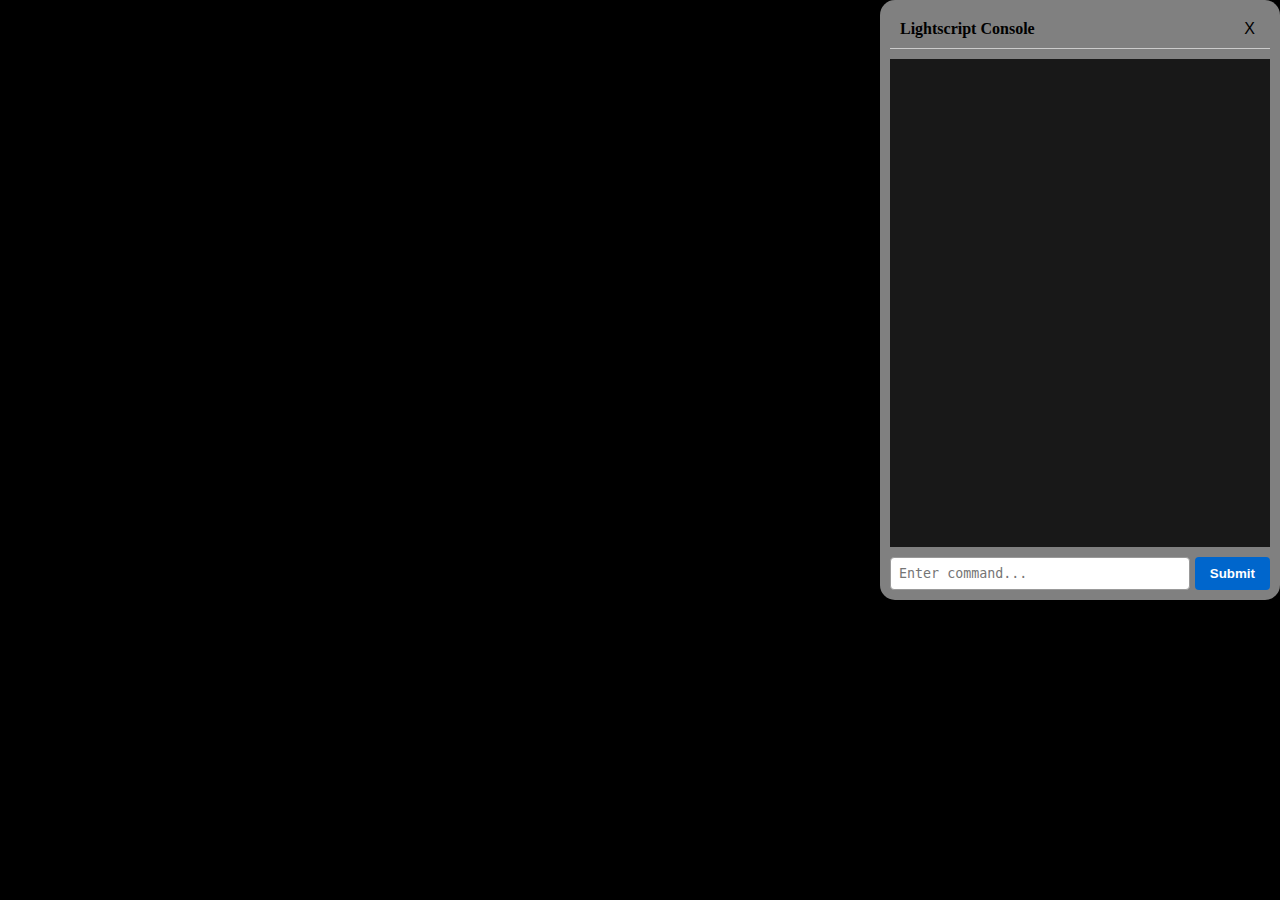
<file: projects/1/index.html>
<!DOCTYPE html>
<html lang="en">
<head>
    <meta charset="UTF-8">
    <meta name="viewport" content="width=device-width, initial-scale=1.0">
    <title>Lightscript Console</title>
    <link rel="stylesheet" type="text/css" href="./style.css" />
</head>
<body>
    <div id="objectContainer"></div>
    <div class="consoleGrayBox">
        <div class="consoleTopStuff">
            <p>Lightscript Console</p>
            <button class="closeBtn" onclick="attemptClose()">X</button>
        </div>
        <div class="consoleBlackBox">
            <p id="consoleOutput"></p>
        </div>
        <div class="consoleInputSection">
            <input type="text" id="consoleInput" placeholder="Enter command..." class="consoleTextInput">
            <button class="consoleSubmitBtn" onclick="addToConsole()">Submit</button>
        </div>
    </div>
    <p style="color: black; position:absolute; top: 10px; left: 10px;">73cn278njhnciqyudn29ny2c8nysdan</p>
    <script src="./script.js"></script>
</body>
</html>
</file>
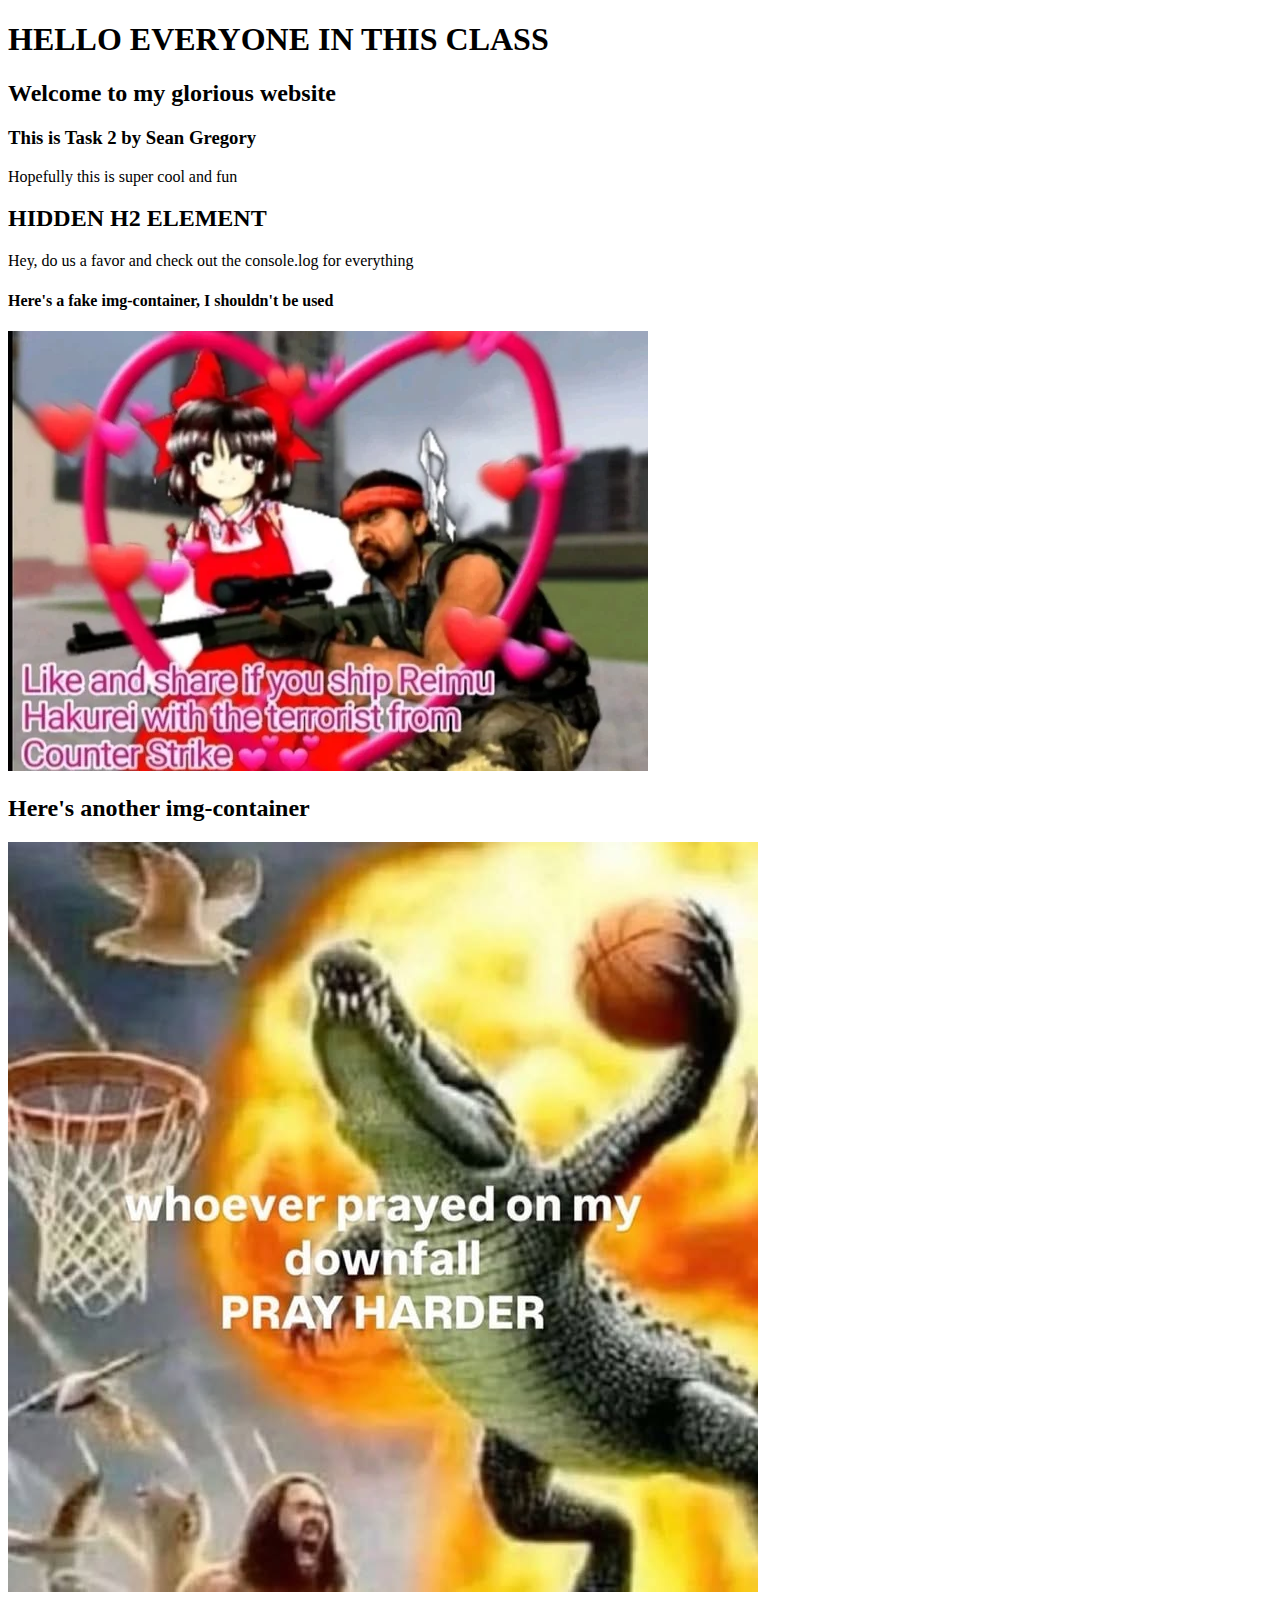
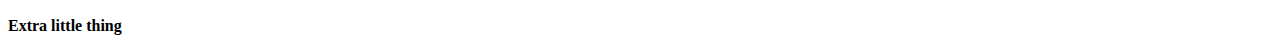
<file: tasks/2/index.html>
<!DOCTYPE html>
<html lang="en">
<head>
    <meta charset="UTF-8">
    <meta name="viewport" content="width=device-width, initial-scale=1.0">
    <title>Task 2</title>
    <script src="js/script.js"></script>
</head>
<body>
    <h1>HELLO EVERYONE IN THIS CLASS</h1>
    <h2>Welcome to my glorious website</h2>
    <h3 class="inner-container">This is Task 2 by Sean Gregory</h3>
    <p class="inner-container">Hopefully this is super cool and fun</p>
    <h2>HIDDEN H2 ELEMENT</h2>
    <p>Hey, do us a favor and check out the console.log for everything</p>
    <h4 class="img-container">Here's a fake img-container, I shouldn't be used</h4>
    <img class="img-container, inner-container" src="./6y1cepaopava1.webp">
    <h2 class="img-container">Here's another img-container</h2>
    <img class="img-container" src="./IMG_3147.jpg">
    <h4 class="img-container">Extra little thing</h4>
</body>
</html>
</file>
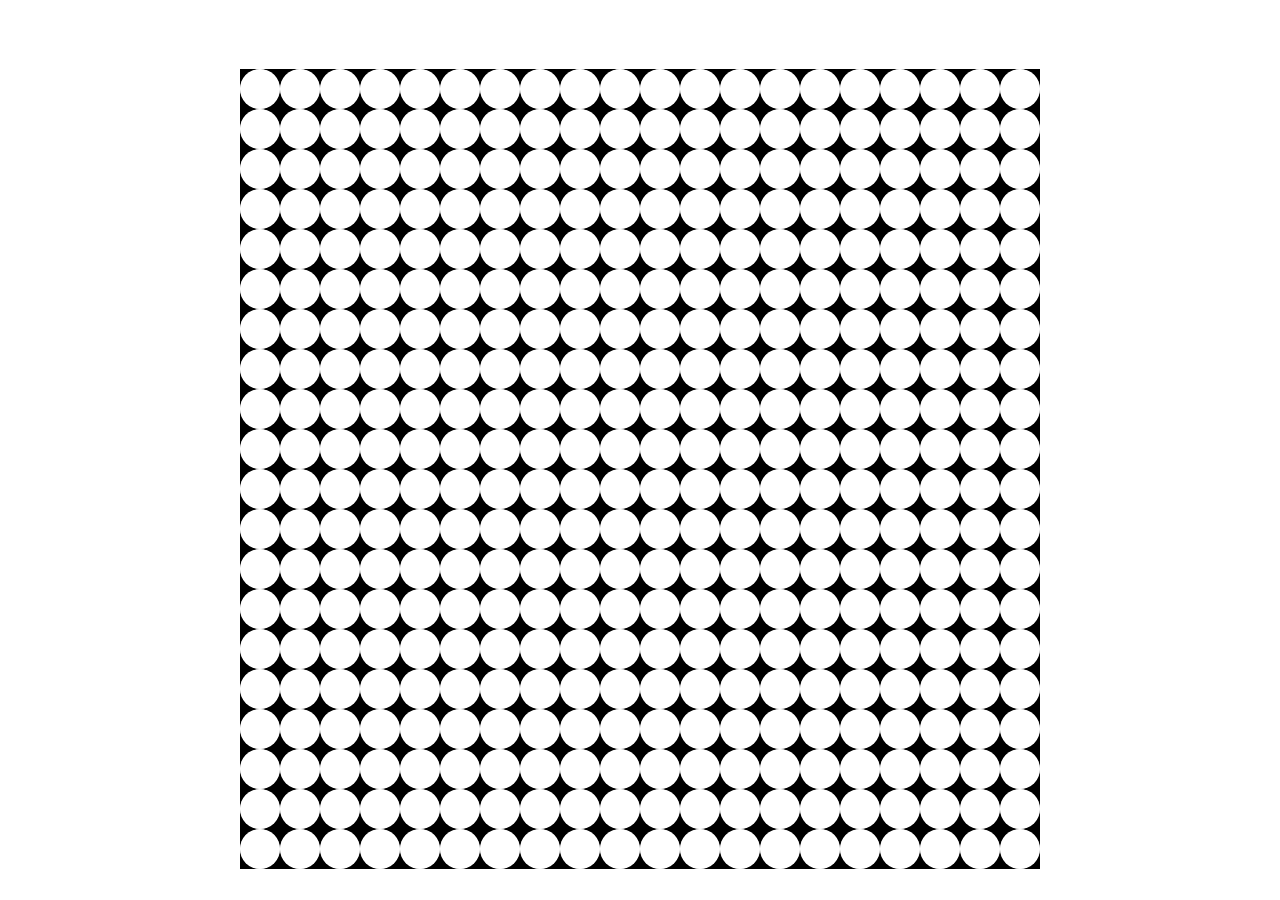
<file: tasks/extra/index.html>
<!DOCTYPE html>
<html>

<head>
  <meta charset="utf-8">
  <meta name="viewport" width=device-width, initial-scale=1.0, maximum-scale=1.0, user-scalable=0>

  <title>Amnesia Simulator</title>

  <!-- CSS stylesheet(s) -->
  <link rel="stylesheet" type="text/css" href="css/style.css" />

  <!-- Library script(s) -->

  <!-- p5.min.js is the main p5 library -->
  <script src="js/libraries/p5.min.js"></script>
  <!-- p5.sound.min.js allows us to use sound -->
  <script src="js/libraries/p5.sound.min.js"></script>

  <!-- My script(s) -->
  <script src="js/script.js"></script>
</head>

<body>
  <h1></h1>
  <!-- HTML would go here if needed. -->
</body>

</html>
</file>
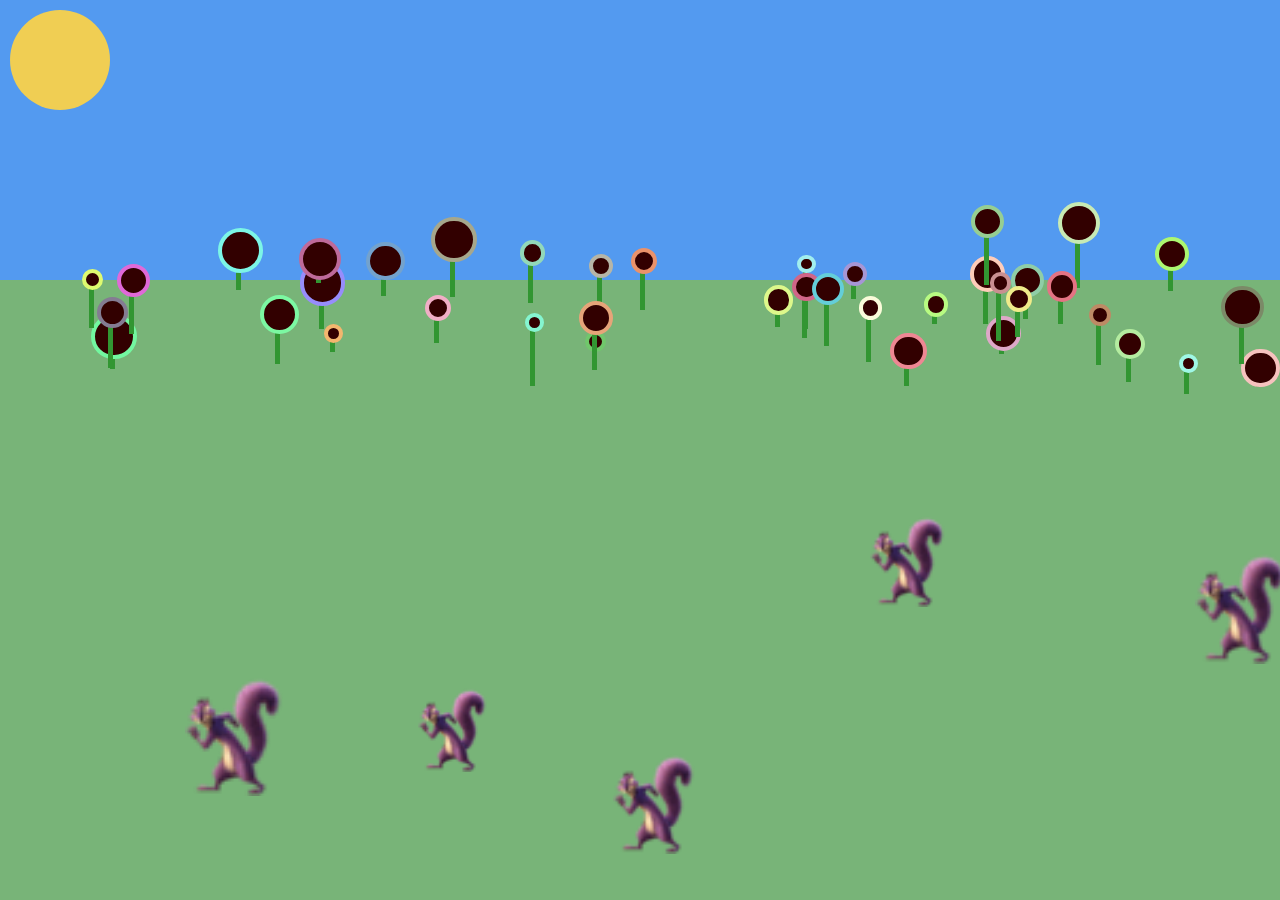
<file: tasks/CART263-TASK-4/CART263-TASK-4/index.html>
<!DOCTYPE html>
<htmL>
    <head>
        <title> CART 263: BEES and TREES</title>
        <!-- link to css-->
        <link rel="stylesheet" href="css/garden_style.css">
          <!-- link to main script-->
        <script src="js/Sun.js"></script>
        <script src="js/Flower.js"></script>
        <script src="js/garden.js"></script>
        <script src="js/Squirrel.js"></script>
    </head>
    <body>
        <main>
            
        </main>
    </body>

</html>
</file>
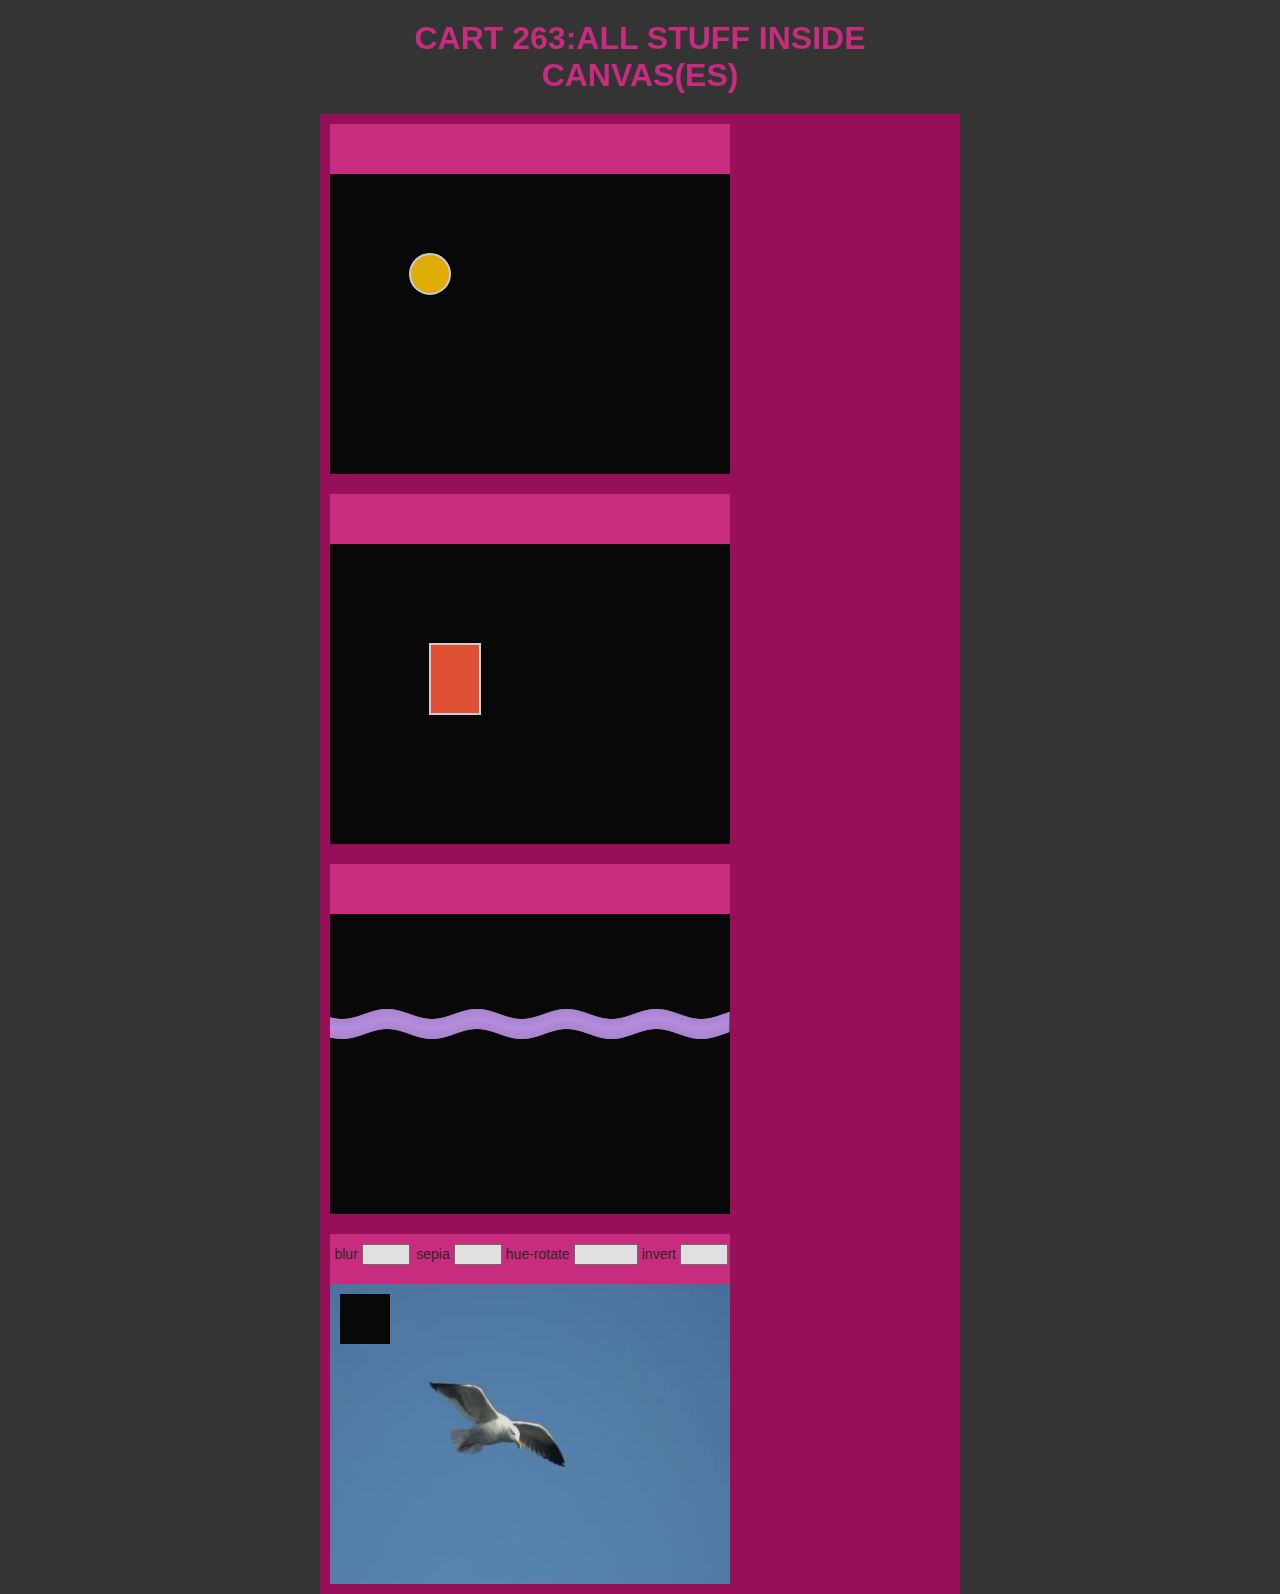
<file: tasks/CART263-TASK-6/CART263-TASK-6/index.html>
<!DOCTYPE html>
<htmL>

<head>
    <title> CART 263: ALL STUFF INSIDE THE CANVAS</title>
    <!-- link to css-->
    <link rel="stylesheet" href="css/all_stuff.css">
    <!-- link to main script-->
    <script src="js/VideoObj.js"></script>
    <script src="js/FreeStyleObj.js"></script>
    <script src="js/RectangularObj.js"></script>
    <script src="js/CircularObj.js"></script>
    <script src="js/DrawingBoard.js"></script>
    <script src="js/start.js"></script>
</head>

<body>
    <h1> CART 263:ALL STUFF INSIDE CANVAS(ES) </h1>
    <video id="video-birds" src="videos/b1_s.mov" autoplay="autoplay" hidden></video>
    <main>
        <div class="container">
            <div class="button-g">
                <!-- button-->
            </div>
            <canvas class="canvases" width=400 height=300 id="partA"></canvas>
        </div>
        <div class="container">
            <div class="button-g">
                <!-- button-->
            </div>
            <canvas class="canvases" width=400 height=300 id="partB"></canvas>
        </div>
        <div class="container">
            <div class="button-g">
                <!-- button-->
            </div>
            <canvas class="canvases" width=400 height=300 id="partC"></canvas>
        </div>
        </div>

        <div class="container">
            <div class="button-g">

                <span id="filter_button_blur">
                    <span> blur</span>
                    <input id="blurnum" type="number" min="0" max="8" />
                </span>

                <!-- button-->
                <span id="filter_button_sepia">
                    <span> sepia</span>
                    <input id="sepianum" type="number" min="0" max="9" />
                </span>

                 <!-- button 2-->
                 <span id="filter_button_hue">
                    <span> hue-rotate</span>
                    <input id="huenum" type="number" min="0" max="360" />
                </span>

                 <!-- button 2-->
                 <span id="filter_button_invert">
                    <span> invert</span>
                    <input id="invertnum" type="number" min="0" max="9" />
                </span>

            </div>
            <canvas class="canvases" width=400 height=300 id="partD"></canvas>
        </div>


    </main>
</body>

</html>
</file>
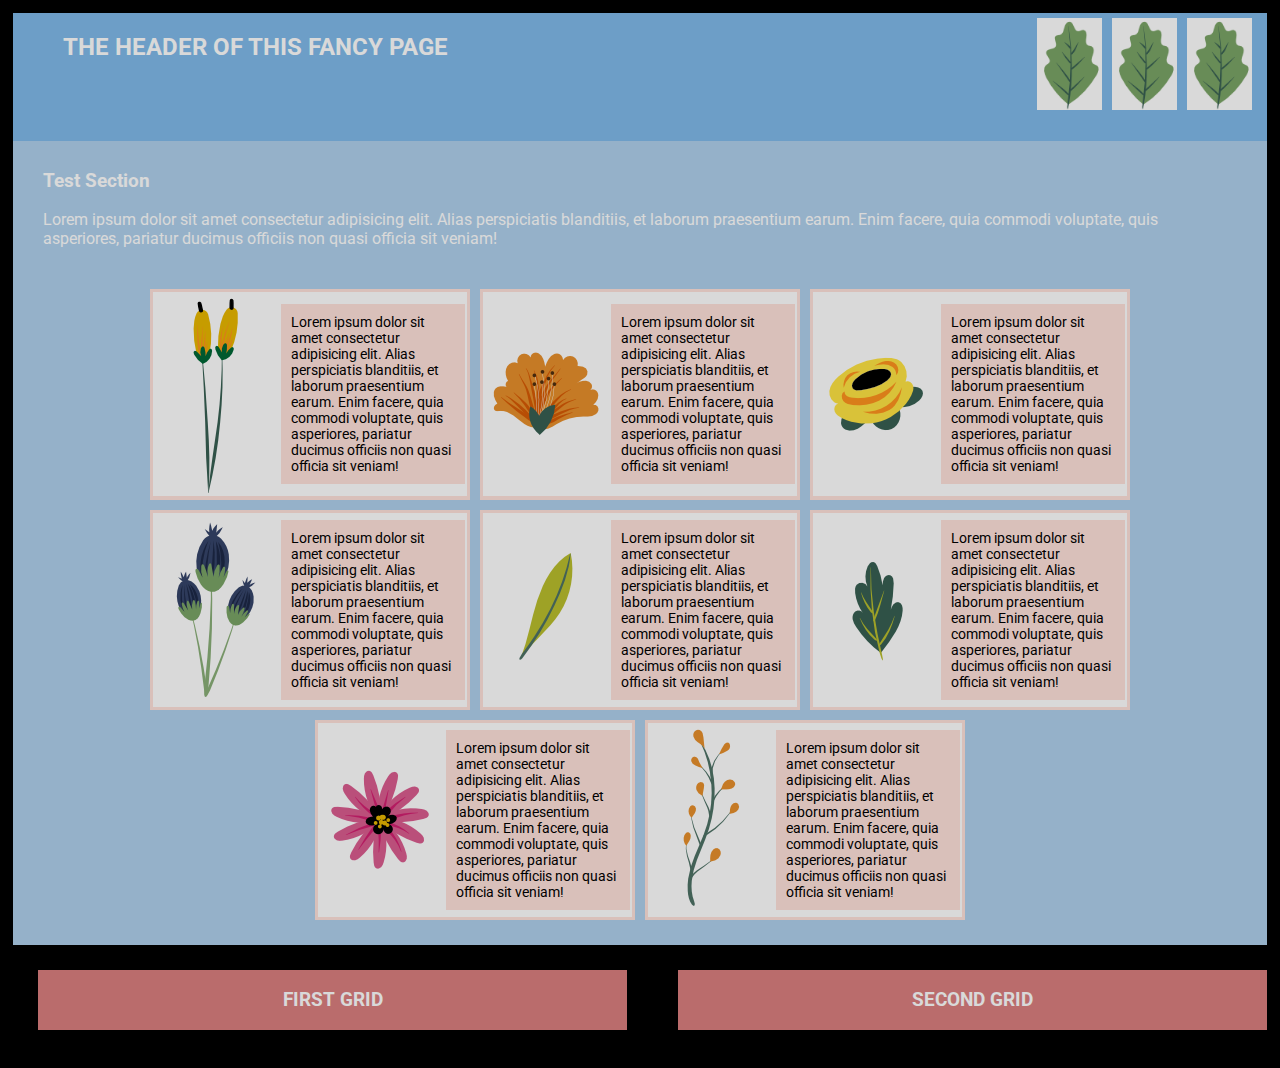
<file: tasks/CART263-TASK-2/CART263-TASK-2.html>
<!DOCTYPE html>
<title>TASK 2</title>
<meta charset="utf-8" />
<link rel="preconnect" href="https://fonts.gstatic.com" />
<link href="https://fonts.googleapis.com/css2?family=Roboto&display=swap" rel="stylesheet" />
<link rel="stylesheet" type="text/css" href="task-2-styles/style.css" />
<script src="task-2-js/script.js"></script>
</head>

<body>
    <header>
        <h2> The header of this fancy page</h2>
        <div class = "image-header-box">
            <img src="task-2-images/two.png" />
            <img src="task-2-images/two.png" />
            <img src="task-2-images/two.png" />
        </div>
    </header>
    <main class="flex-box-container">
        <section class="main-content">
            <h3>Test Section</h3>
            <p id="1">
                Lorem ipsum dolor sit amet consectetur adipisicing elit. Alias perspiciatis blanditiis, et
                laborum praesentium earum. Enim facere, quia commodi voluptate, quis asperiores, pariatur ducimus
                officiis non
                quasi officia sit veniam!
            </p>
        </section>

        <section id="parent">
            <div class="inner-container">
                <div class="content-container">
                    <div class="img-container">
                        <img class="img-image" src="task-2-images/sixteen.png" />
                    </div>
                    <p id="2" class="img-descript">Lorem ipsum dolor sit amet consectetur adipisicing elit. Alias
                        perspiciatis blanditiis, et
                        laborum praesentium earum. Enim facere, quia commodi voluptate, quis asperiores, pariatur
                        ducimus officiis non
                        quasi officia sit veniam!</p>

                </div>
            </div>
            <div class="inner-container">
                <div class="content-container">
                    <div class="img-container">
                        <img class="img-image" src="task-2-images/eight.png" />
                    </div>
                    <p id="3" class="img-descript">Lorem ipsum dolor sit amet consectetur adipisicing elit. Alias
                        perspiciatis blanditiis, et
                        laborum praesentium earum. Enim facere, quia commodi voluptate, quis asperiores, pariatur
                        ducimus officiis non
                        quasi officia sit veniam!</p>

                </div>
            </div>
            <div class="inner-container">

                <div class="content-container">
                    <div class="img-container">
                        <img class="img-image" src="task-2-images/eleven.png" />
                    </div>
                    <p id="4" class="img-descript">Lorem ipsum dolor sit amet consectetur adipisicing elit. Alias
                        perspiciatis blanditiis, et
                        laborum praesentium earum. Enim facere, quia commodi voluptate, quis asperiores, pariatur
                        ducimus officiis non
                        quasi officia sit veniam!</p>

                </div>
            </div>
            <div class="inner-container">
                <div class="content-container">
                    <div class="img-container">
                        <img class="img-image" src="task-2-images/fifteen.png" />
                    </div>
                    <p id="5" class="img-descript">Lorem ipsum dolor sit amet consectetur adipisicing elit. Alias
                        perspiciatis blanditiis, et
                        laborum praesentium earum. Enim facere, quia commodi voluptate, quis asperiores, pariatur
                        ducimus officiis non
                        quasi officia sit veniam!</p>

                </div>
            </div>
            <div class="inner-container">
                <div class="content-container">
                    <div class="img-container">
                        <img class="img-image" src="task-2-images/five.png" />
                    </div>
                    <p id="6" class="img-descript">Lorem ipsum dolor sit amet consectetur adipisicing elit. Alias
                        perspiciatis blanditiis, et
                        laborum praesentium earum. Enim facere, quia commodi voluptate, quis asperiores, pariatur
                        ducimus officiis non
                        quasi officia sit veniam!</p>

                </div>
            </div>
            </div>
            <div class="inner-container">
                <div class="content-container">
                    <div class="img-container">
                        <img class="img-image" src="task-2-images/three.png" />
                    </div>
                    <p id="7" class="img-descript">Lorem ipsum dolor sit amet consectetur adipisicing elit. Alias
                        perspiciatis blanditiis, et
                        laborum praesentium earum. Enim facere, quia commodi voluptate, quis asperiores, pariatur
                        ducimus officiis non
                        quasi officia sit veniam!</p>

                </div>
            </div>
            </div>
            <div class="inner-container">
                <div class="content-container">
                    <div class="img-container">
                        <img class="img-image" src="task-2-images/twelve.png" />
                    </div>
                    <p id="8" class="img-descript">Lorem ipsum dolor sit amet consectetur adipisicing elit. Alias
                        perspiciatis blanditiis, et
                        laborum praesentium earum. Enim facere, quia commodi voluptate, quis asperiores, pariatur
                        ducimus officiis non
                        quasi officia sit veniam!</p>

                </div>
            </div>
            </div>
            <div class="inner-container">
                <div class="content-container">
                    <div class="img-container">
                        <img class="img-image" src="task-2-images/seventeen.png" />
                    </div>
                    <p id="9" class="img-descript">Lorem ipsum dolor sit amet consectetur adipisicing elit. Alias
                        perspiciatis blanditiis, et
                        laborum praesentium earum. Enim facere, quia commodi voluptate, quis asperiores, pariatur
                        ducimus officiis non
                        quasi officia sit veniam!</p>

                </div>
            </div>
            </div>
        </section>
    </main>
    <section class="grids">
        <div class="grid-container">
            <h3>FIRST GRID</h3>
            <section id="new-grid"></section>
        </div>
        <div class="grid-container">
            <h3>SECOND GRID</h3>
            <section id="new-grid-three"></section>
    </section>
    </div>
</body>

</html>
</file>
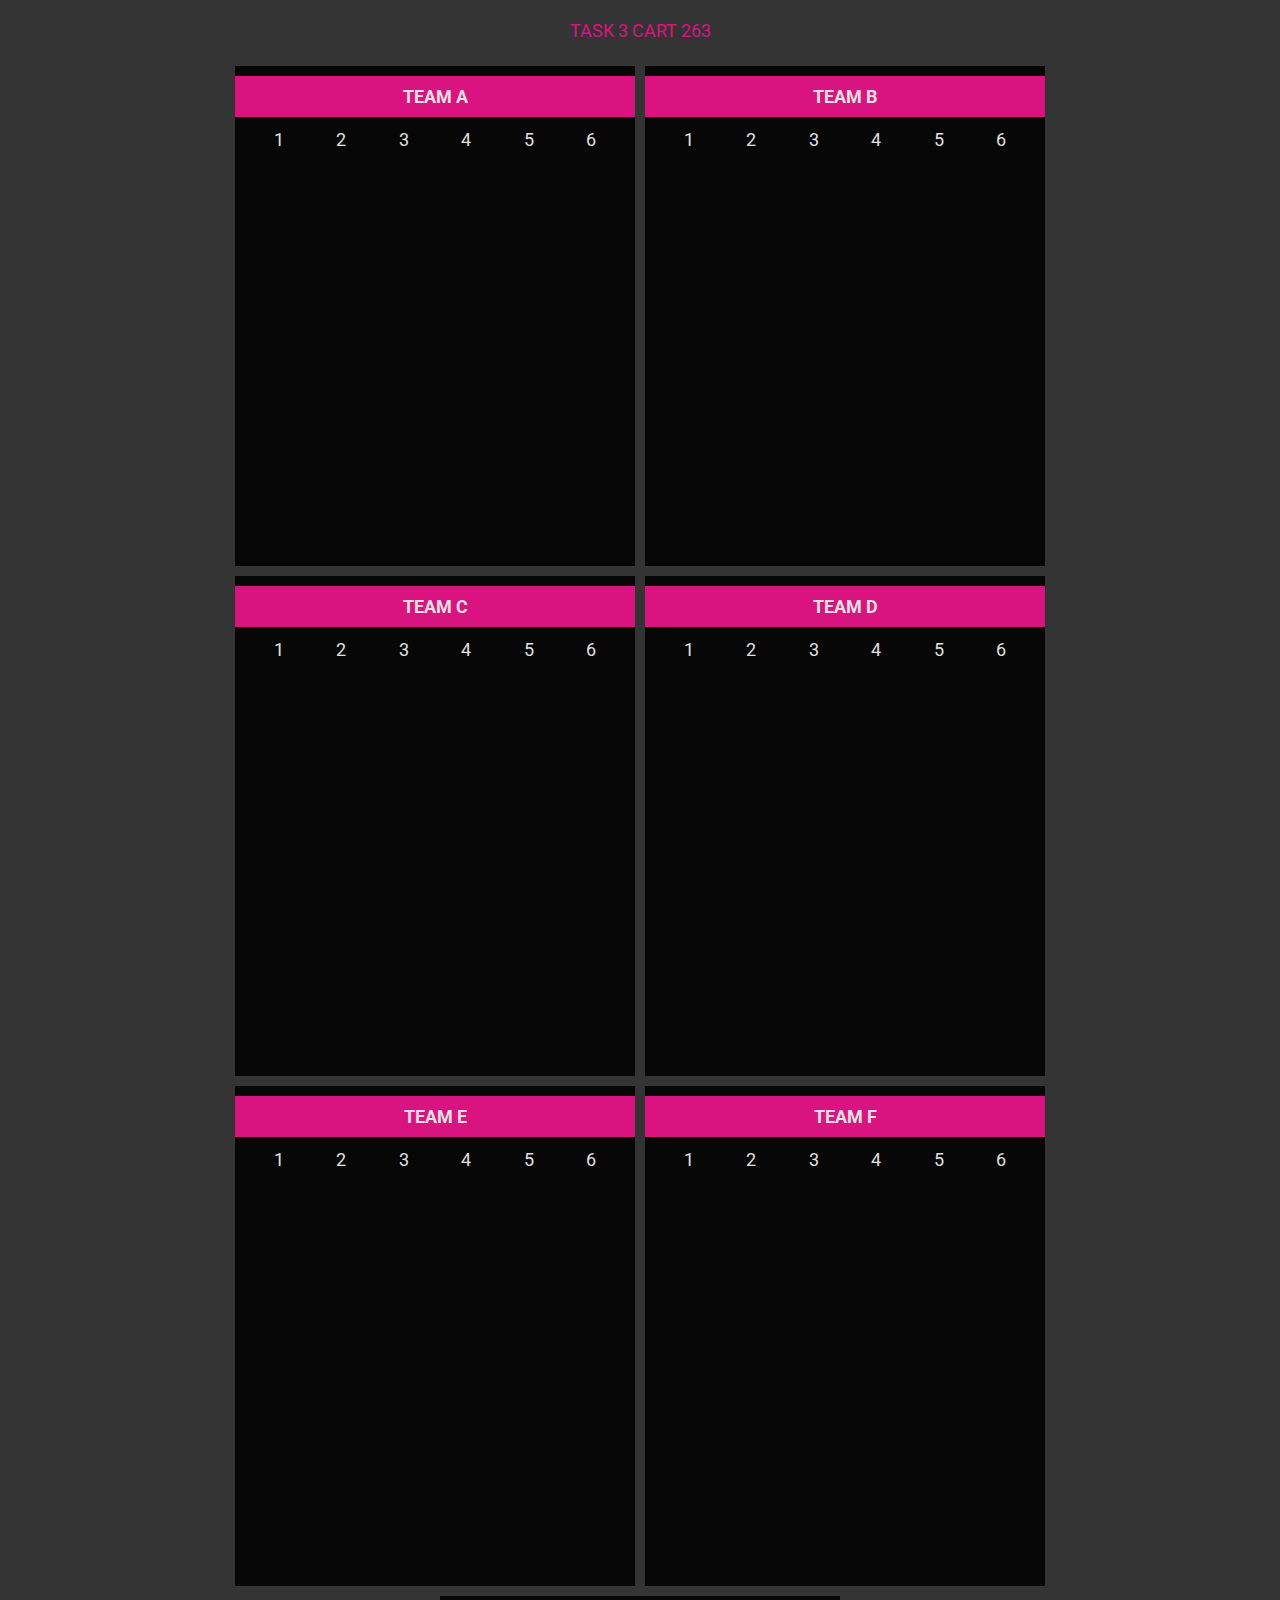
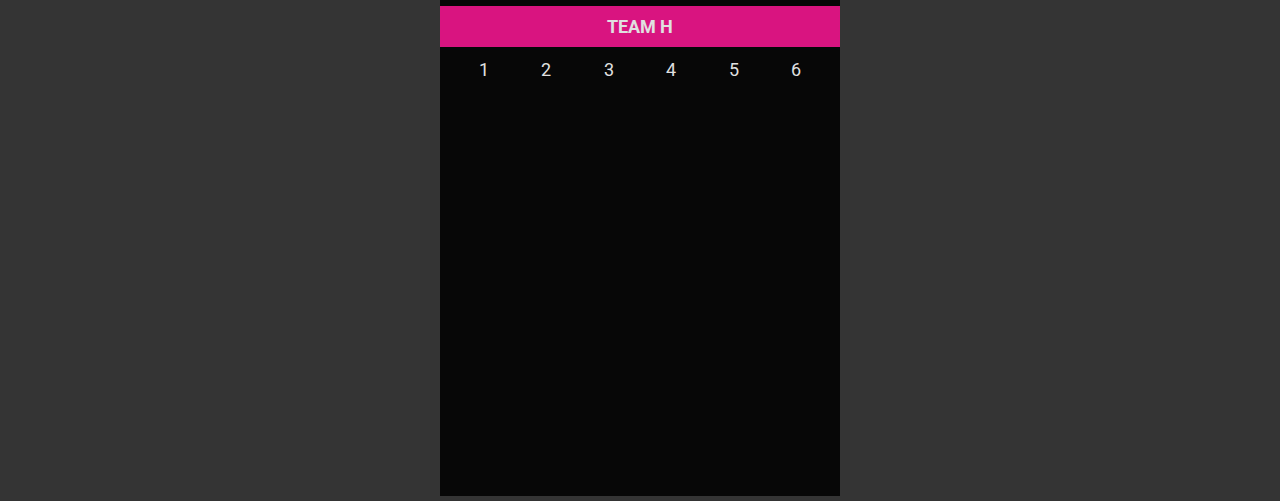
<file: tasks/CART263-TASK-3/CART263-TASK-3/CART263-TASK-3.html>
<!DOCTYPE html>
<title>-WEEK 4 : TASK_3</title>
<meta charset="utf-8" />
<link rel="preconnect" href="https://fonts.gstatic.com" />
<link href="https://fonts.googleapis.com/css2?family=Roboto&display=swap" rel="stylesheet" />
<link rel="stylesheet" type="text/css" href="task-3-css/style.css" />

</head>

<body>
  <header>
    TASK 3 CART 263
  </header>
  <main>
    <section class="flex-box">

       <!-- TEAM A-->
      <section id="TEAM_A" class="teamCanvas">
        <h5>TEAM A</h5>
        <div class = "team-nav"><p>1</p><p>2</p><p>3</p><p>4</p><p>5</p><p>6</p></div>
        <div class = "aniCanvas" id = "ani_canvA_A" style ="display:none;"></div>
        <div class = "aniCanvas" id = "ani_canvA_B" style ="display:none;"></div>
        <div class = "aniCanvas" id = "ani_canvA_C" style ="display:none;"></div>
        <div class = "aniCanvas" id = "ani_canvA_D" style ="display:none;"></div>
      </section>

       <!-- TEAM B-->
      <section id="TEAM_B" class="teamCanvas">
        <h5>TEAM B</h5>
        <div class = "team-nav"><p>1</p><p>2</p><p>3</p><p>4</p><p>5</p><p>6</p></div>
        <div class = "aniCanvas" id = "ani_canvB_A" style ="display:none;"></div>
        <div class = "aniCanvas" id = "ani_canvB_B" style ="display:none;"></div>
        <div class = "aniCanvas" id = "ani_canvB_C" style ="display:none;"></div>
        <div class = "aniCanvas" id = "ani_canvB_D" style ="display:none;"></div>
      </section>

      <!-- TEAM C-->
      <section id="TEAM_C" class="teamCanvas">
        <h5>TEAM C</h5>
        <div class = "team-nav"><p>1</p><p>2</p><p>3</p><p>4</p><p>5</p><p>6</p></div>
        <div class = "aniCanvas" id = "ani_canvC_A" style ="display:none;"></div>
        <div class = "aniCanvas" id = "ani_canvC_B" style ="display:none;"></div>
        <div class = "aniCanvas" id = "ani_canvC_C" style ="display:none;"></div>
        <div class = "aniCanvas" id = "ani_canvC_D" style ="display:none;"></div>
      </section>

      <!-- TEAM D-->
      <section id="TEAM_D" class="teamCanvas">
        <h5>TEAM D</h5>
        <div class = "team-nav"><p>1</p><p>2</p><p>3</p><p>4</p><p>5</p><p>6</p></div>
        <div class = "aniCanvas" id = "ani_canvD_A" style ="display:none;"></div>
        <div class = "aniCanvas" id = "ani_canvD_B" style ="display:none;"></div>
        <div class = "aniCanvas" id = "ani_canvD_C" style ="display:none;"></div>
        <div class = "aniCanvas" id = "ani_canvD_D" style ="display:none;"></div>
      </section>

       <!-- TEAM E-->
      <section id="TEAM_E" class="teamCanvas">
        <h5>TEAM E</h5>
        <div class = "team-nav"><p>1</p><p>2</p><p>3</p><p>4</p><p>5</p><p>6</p></div>
        <div class = "aniCanvas" id = "ani_canvE_A" style ="display:none;"></div>
        <div class = "aniCanvas" id = "ani_canvE_B" style ="display:none;"></div>
        <div class = "aniCanvas" id = "ani_canvE_C" style ="display:none;"></div>
        <div class = "aniCanvas" id = "ani_canvE_D" style ="display:none;"></div>
      </section>

    <!-- TEAM F-->
      <section id="TEAM_F" class="teamCanvas">
        <h5>TEAM F </h5>
        <div class = "team-nav"><p>1</p><p>2</p><p>3</p><p>4</p><p>5</p><p>6</p></div>
        <div class = "aniCanvas" id = "ani_canvF_A" style ="display:none;"></div>
        <div class = "aniCanvas" id = "ani_canvF_B" style ="display:none;"></div>
        <div class = "aniCanvas" id = "ani_canvF_C" style ="display:none;"></div>
        <div class = "aniCanvas" id = "ani_canvF_D" style ="display:none;"></div>
    </section>

        <!-- SABINE TEST-->
    <section id="TEAM_H" class="teamCanvas">
      <h5>TEAM H </h5>
      <div class = "team-nav"><p>1</p><p>2</p><p>3</p><p>4</p><p>5</p><p>6</p></div>
      <div class = "aniCanvas" id = "ani_canvH_A" style ="display:none;"></div>
      <div class = "aniCanvas" id = "ani_canvH_B" style ="display:none;"></div>
      <div class = "aniCanvas" id = "ani_canvH_C" style ="display:none;"></div>
      <div class = "aniCanvas" id = "ani_canvH_D" style ="display:none;"></div>
    </section>
  </section>
  </main>


  
  <!-- CART 263 TEAMS-->
   <script src= "task-3-js/buttonsAndFrame.js"></script>
  <script src="task-3-js/team-a.js"></script>
  <script src="task-3-js/team-b.js"></script>
  <script src="task-3-js/team-c.js"></script>
  <script src="task-3-js/team-d.js"></script>
  <script src="task-3-js/team-e.js"></script>
  <script src="task-3-js/team-f.js"></script>

    <!-- SABINE TEST-->
  <script src="task-3-js/team-h.js"></script>
</body>

</html>
</file>
<file: projects/1/style.css>
body
{
    margin: 0;
    background-color: #000000;
    perspective: 1000px;
}

#objectContainer
{
    position: fixed;
    top: 0;
    left: 0;
    width: 100%;
    height: 100%;
    z-index: 1;
}

.consoleGrayBox
{
    width: 400px;
    height: 600px;
    background-color: gray;
    display: flex;
    flex-direction: column;
    border-radius: 15px;
    position: fixed;
    right: 0;
    padding: 10px;
    box-sizing: border-box;
    z-index: 100;
}

.consoleTopStuff
{
    display: flex;
    justify-content: space-between;
    align-items: center;
    padding: 10px;
    border-bottom: 1px solid #ccc;
    margin-bottom: 10px;
}

.consoleTopStuff p
{
    margin: 0;
    font-weight: bold;
}

.closeBtn
{
    background: none;
    border: none;
    font-size: 16px;
    cursor: pointer;
    padding: 0 5px;
}

.closeBtn:hover
{
    opacity: 0.7;
}

.consoleBlackBox
{
    flex: 1;
    width: 100%;
    background-color: rgb(24, 24, 24);
    display: flex;
    flex-direction: column;
    color: #00ff00;
    overflow-y: auto;
    margin-bottom: 10px;
    font-size: 12px;
}

.consoleBlackBox p
{
    margin: 0;
    padding: 5px;
    font-family: monospace;
}

.consoleInputSection
{
    display: flex;
    gap: 5px;
    width: 100%;
}

.consoleTextInput
{
    flex: 1;
    padding: 8px;
    border: 1px solid #999;
    border-radius: 4px;
    font-family: monospace;
}

.consoleSubmitBtn
{
    padding: 8px 15px;
    background-color: #0066cc;
    color: white;
    border: none;
    border-radius: 4px;
    cursor: pointer;
    font-weight: bold;
}

.consoleSubmitBtn:hover
{
    background-color: #0052a3;
}
</file>
<file: tasks/extra/css/style.css>
/*********************************************

Here is a description of any special CSS used.
In this case it's just padding and margin to 0
and then centring the canvas (and anything else)
using the CSS Grid.

Also hides overflow.

**********************************************/

body {
  padding: 0;
  margin: 0;
  display: grid; /* Set up the grid and justify/align to center */
  justify-content: center;
  align-content: center;
  height: 100vh; /* Body is the height of the viewport */
  overflow: hidden; /* Hide anything that goes off the window size */
}
</file>
<file: tasks/CART263-TASK-4/CART263-TASK-4/css/garden_style.css>
body{
    padding:0;
    margin:0;

  }
.sky{
    width: 100vw;
    height:280px;
    position:relative;
    padding:0;
    margin:0;
}
.grass{
    width: 100vw;
    height:calc(100vh - 280px);
    position:relative;
    padding:0;
    margin:0;
}

.sun{
    width: 100px;
    height: 100px;
    border-radius:50px;
    position:absolute;
    left:10px;
    top:10px;
}

/* flower style */
.flower{
    padding:0;
    margin:0;
    position:absolute;
}
.petal{
    padding:0;
    margin:0;
    position:absolute;
    border-style:solid;
}
</file>
<file: tasks/CART263-TASK-6/CART263-TASK-6/css/all_stuff.css>
body {
    background: rgb(52, 52, 52);
    margin: 0;
    padding: 0;
    color: rgb(42, 38, 38);
    opacity: .85;
    font-family: 'Roboto', sans-serif;
    width: 100vw;
}

h1 {
  
    width: 50vw;
    margin: 0 auto;
    margin-top:20px;
    text-align: center;
    color: rgb(226, 43, 141);

}

main {
    width: 50vw;
    margin: 0 auto;
    margin-top:20px;
    text-align: center;
    background:rgb(169, 8, 96);
    display:flex;
    flex-wrap:wrap;
    position:relative;

}
.canvases{
    width:400px;
    height:300px;
    background:black;
    position:relative;
    /* position:absolute; */
}
.container{
    margin:10px;
    width:400px;
    height:350px;
    background:white;
}
.container .button-g{
    background:rgb(226, 43, 141);
    height:50px;
    display:flex;
    justify-content: space-around;
}
#filter_button_blur, #filter_button_sepia, #filter_button_hue, #filter_button_invert{
    padding-top:10px;
    height:40px;
    min-width:20%;
    font-size:14px;
}
</file>
<file: tasks/CART263-TASK-2/task-2-styles/style.css>
body{
    background:black;
    margin:1%;
    padding:0;
    color:white;
    background:#000000;
    opacity: .85;
    font-family: 'Roboto', sans-serif;
  }

  header{
    background-color:#80baea;
    display:flex;
    min-height:60px;
    text-transform: uppercase;
    justify-content:space-between;
  }
  header h2{
   width:50%;
   margin-left:50px;
  }
  .image-header-box{
    display:flex;
    width:50%;
   justify-content:right;
   margin-right:10px; 

  }
  
  .image-header-box img{
    display: inline-block;
    height:calc(80% - 10px);
    margin: 5px;
  }

  main{
    background-color:#afd1ed;
}
.main-content{
    padding-left:30px; 
    padding-right:30px; 
    padding-top:10px; 

}
#parent{
    display: flex;
    flex-wrap: wrap;
    padding:20px;
   justify-content:center
}
  .inner-container{
    background-color: #ffe2db;
    width:320px;
    min-height:200px;
    margin:5px;
  }

  .content-container{
    margin:1%;
    width:98%;
    height:97%;
    background:white;
    display:flex;
    flex-wrap: wrap;
    align-items:center;
    justify-content:center;
  }
  .img-container{
    width:calc(40% - 4px);
    /* height:100%; */
    /* background:green; */
    display: flex;
    justify-content: center;
    margin:2px;

}
 
  .img-descript{
    color:black;
    background:#ffe2db;
    width:calc(60% - (4px + 20px));
    margin:2px;
    padding:10px;
    font-size: 14px;
   
  }

  .newStyle{
    border: 5px solid;
    border-radius: 2px;
    border-color: rgb(237, 193, 252);
    background-color: rgb(223, 127, 255);
    padding:0;
  }

  .testDiv{
    border: 1px solid;
    border-radius: 1px;
    border-color: aquamarine;
    width:40px;
    height:40px;
    background:red;
    position:absolute;
    font-size:10px;
    color:black;
}

.grids{
  display:flex;
  width:100vw;
  min-width:1000px;
}
.grid-container{
  width:48%;
  background:rgb(219, 127, 127);
  margin:2%;
  text-align: center;
  position:relative;

}

#new-grid{
  position:relative;
  background:white;


}
#new-grid-three{
  position:relative;
  background:white;
}
</file>
<file: tasks/CART263-TASK-3/CART263-TASK-3/task-3-css/style.css>
body{
    background:rgb(52, 52, 52);
    margin:0;
    padding:0;
    color:white;
    opacity: .85;
    font-family: 'Roboto', sans-serif;
    
  }

  main{
    margin:0;
    width:100%;
  }

  header{
    margin: 0 auto;
    margin-top:20px;
    color:rgba(246, 15, 142,1.0);
    /* color:#cdcaca; */
    text-align: center;
    width:90%;
    padding:0;
    background:rgb(52, 52, 52);
    font-size:18px;
 
  }
  .flex-box{
    margin:0 auto;
    margin-top:20px;
    width:90%;
    display:flex;
    /* background:green; */
    flex-wrap:wrap;
    justify-content: center;
  }

  .teamCanvas{
    background:black;
    width:400px;
    height:500px;
    margin:5px;
    position:relative;
  }
  .teamCanvas p{
    color:white;
    padding:0;
    margin:0;
    text-align: center;
    margin-top:10px;
    margin-bottom: 10px;
    width:20%;
    font-size: 18px;
    text-align:center;
    border:2px;
    border-style:solid;
    border-color:black;
  }

  .teamCanvas p:hover{
    border:2px;
    background:white;
    border-style:solid;
    border-color: rgba(246, 15, 142,1.0);
    background:white;
    cursor: pointer;
    color: rgba(246, 15, 142,1.0);
  }

  .team-nav{
    justify-content:space-around;
    display: flex;
    width:375px;
    margin:0 auto;

  }



  h5{
    margin:0;
    text-align:center;
    margin-top:10px;
    background: rgba(246, 15, 142,1.0);
    padding:10px;
    font-size: 18px;
  }

  .aniCanvas{
    border:2px;
    background:white;
    border-style:solid;
    border-color: rgba(246, 15, 142,1.0);
    width:375px;
    height:375px;
    margin:0 auto;
    position:relative;
  }

  .active-button{
    color:white;
    background:rgba(246, 15, 142,1.0);
  }

/*CSS TEAM H**/

.TEAM_H_box{
  width:max-content;
  background-color: rgb(34, 29, 41);
  position:absolute;
  color:white;
  margin:1px;
  padding: 12px;
}

.TEAM_H_box:hover{
  background-color: rgb(30, 168, 223);
  cursor:pointer;

}

.TEAM_H_circle{
  border-radius: 10px;;
  background-color: rgb(223, 30, 117);
  position:absolute;
  transform: translate(-50%, -50%);

}

.TEAM_H_h_cell{
  width:20px;
  height:20px;
  background-color: rgb(177, 150, 215);
  position:absolute;
  transform: translate(-50%, -50%);
}

.TEAM_H_h_cell:hover{
 background-color: rgb(225, 217, 235);

}

.TEAM_H_h_word{
  font-size:16px;
  color:white;
  /* position:absolute; */

  background-color:rgba(228, 200, 208,.7);
  display:inline-block;
  margin:2px;
  padding:2px;
  border-style: dotted;
  border-color: rgb(199, 97, 141);
  border-width: 4px;


}

.TEAM_H_h_cell_D{
  position:absolute;
  border-radius:10px;
  transform: translate(-50%, -50%);
}
</file>
